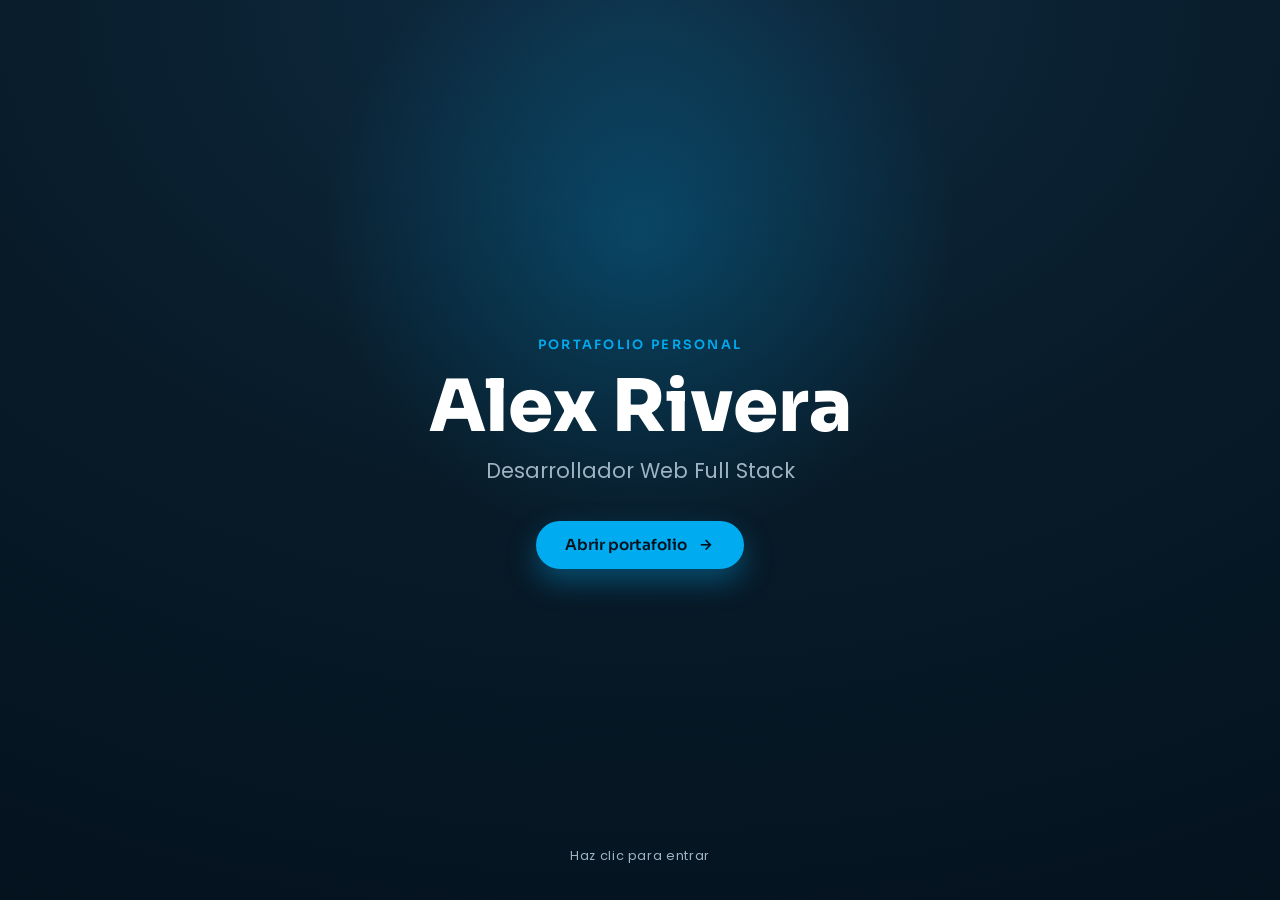
<file: index.html>
<!DOCTYPE html>
<html lang="es">
<head>
  <meta charset="UTF-8">
  <meta http-equiv="X-UA-Compatible" content="IE=edge">
  <meta name="viewport" content="width=device-width, initial-scale=1.0">
  <title>Alex Rivera — Portafolio</title>
  <meta name="description" content="Portafolio personal de Alex Rivera, Desarrollador Web Full Stack.">

  <link rel="preconnect" href="https://fonts.googleapis.com">
  <link rel="stylesheet" href="cafeteria.css">
  <!-- box icons -->
  <link href='https://unpkg.com/boxicons@2.1.4/css/boxicons.min.css' rel='stylesheet'>
</head>
<body>

<div class="scene" id="scene">

  <!-- ============================================= -->
  <!-- PORTADA (cover) -->
  <!-- ============================================= -->
  <section class="cover" id="cover">
    <div class="cover-glow" aria-hidden="true"></div>
    <div class="cover-content">
      <p class="eyebrow">Portafolio personal</p>
      <!-- ✏️ EDITA: tu nombre -->
      <h1 class="cover-name">Alex Rivera</h1>
      <!-- ✏️ EDITA: tu profesión -->
      <p class="cover-role">Desarrollador&nbsp;Web&nbsp;Full&nbsp;Stack</p>
      <button class="btn btn-primary" id="btnOpen" type="button">
        Abrir portafolio <i class='bx bx-right-arrow-alt'></i>
      </button>
    </div>
    <p class="cover-hint">Haz clic para entrar</p>
  </section>

  <!-- ============================================= -->
  <!-- PÁGINA DE PERFIL (profile page) -->
  <!-- ============================================= -->
  <section class="profile-page" id="profilePage">
    <button class="icon-btn corner-btn" id="btnToCover" type="button" aria-label="Volver a la portada">
      <i class='bx bx-arrow-back'></i>
    </button>

    <div class="profile-layout">
      <div class="profile-photo">
        <div class="avatar-ring" aria-hidden="true"></div>
        <!-- ✏️ EDITA: reemplaza este div por <img src="tu-foto.jpg" alt="Tu nombre" class="avatar-img"> -->
        <div class="avatar-initials">AR</div>
      </div>

      <div class="profile-info">
        <!-- ✏️ EDITA: tu saludo -->
        <h2>Hola, soy Alex <span aria-hidden="true">👋</span></h2>
        <!-- ✏️ EDITA: tu biografía corta -->
        <p class="profile-bio">
          Construyo interfaces web rápidas, accesibles y con atención al detalle.
          Me especializo en convertir ideas en productos digitales que la gente
          realmente disfruta usar.
        </p>

        <!-- ✏️ EDITA: tus redes sociales (cambia los href="#") -->
        <div class="profile-socials">
          <a href="mailto:tu@correo.com" class="social-btn" aria-label="Correo"><i class='bx bx-envelope'></i></a>
          <a href="#" class="social-btn" aria-label="LinkedIn"><i class='bx bxl-linkedin'></i></a>
          <a href="#" class="social-btn" aria-label="GitHub"><i class='bx bxl-github'></i></a>
          <a href="#" class="social-btn" aria-label="Instagram"><i class='bx bxl-instagram'></i></a>
        </div>

        <div class="profile-actions">
          <button class="btn btn-primary" id="btnExplore" type="button">Explorar mi trabajo</button>
          <button class="btn btn-ghost" id="btnContactQuick" type="button">Contáctame</button>
        </div>
      </div>
    </div>
  </section>

  <!-- ============================================= -->
  <!-- LIBRO: 6 páginas en 3 dobles páginas -->
  <!-- página 1: experiencia | página 2: educación -->
  <!-- página 3: servicios   | página 4: habilidades -->
  <!-- página 5: portafolio  | página 6: contacto -->
  <!-- ============================================= -->
  <section class="book" id="book">
    <button class="icon-btn corner-btn" id="btnToProfile" type="button" aria-label="Volver al perfil">
      <i class='bx bx-arrow-back'></i>
    </button>

    <div class="book-frame">

      <!-- Doble página 1: Experiencia + Educación -->
      <article class="spread active" data-index="0">
        <div class="page page-left">
          <p class="page-number">01</p>
          <h3 class="page-title">Experiencia laboral</h3>
          <!-- ✏️ EDITA: tu experiencia laboral -->
          <ul class="timeline">
            <li>
              <span class="timeline-date">2024 — Presente</span>
              <h4>Desarrollador Frontend</h4>
              <p class="timeline-place">Nimbus Studio</p>
              <p class="timeline-desc">Construcción de interfaces con React y optimización de rendimiento.</p>
            </li>
            <li>
              <span class="timeline-date">2022 — 2024</span>
              <h4>Desarrollador Web Junior</h4>
              <p class="timeline-place">Agencia Digital S.A.</p>
              <p class="timeline-desc">Desarrollo de sitios institucionales y tiendas en línea.</p>
            </li>
          </ul>
        </div>
        <div class="page page-right">
          <p class="page-number">02</p>
          <h3 class="page-title">Educación</h3>
          <!-- ✏️ EDITA: tu educación -->
          <ul class="timeline">
            <li>
              <span class="timeline-date">2019 — 2023</span>
              <h4>Ingeniería en Sistemas</h4>
              <p class="timeline-place">Universidad Tecnológica</p>
            </li>
            <li>
              <span class="timeline-date">2023</span>
              <h4>Certificación Full Stack</h4>
              <p class="timeline-place">Plataforma de cursos en línea</p>
            </li>
          </ul>
        </div>
        <div class="page-shade" aria-hidden="true"></div>
      </article>

      <!-- Doble página 2: Servicios + Habilidades -->
      <article class="spread" data-index="1">
        <div class="page page-left">
          <p class="page-number">03</p>
          <h3 class="page-title">Mis servicios</h3>
          <!-- ✏️ EDITA: tus servicios -->
          <div class="service-grid">
            <div class="service-card">
              <i class='bx bx-code-alt'></i>
              <h4>Desarrollo web</h4>
              <p>Sitios rápidos y responsivos hechos a medida.</p>
            </div>
            <div class="service-card">
              <i class='bx bx-palette'></i>
              <h4>Diseño UI/UX</h4>
              <p>Interfaces claras centradas en el usuario.</p>
            </div>
            <div class="service-card">
              <i class='bx bx-wrench'></i>
              <h4>Mantenimiento</h4>
              <p>Soporte y mejoras continuas para tu sitio.</p>
            </div>
          </div>
        </div>
        <div class="page page-right">
          <p class="page-number">04</p>
          <h3 class="page-title">Habilidades</h3>
          <!-- ✏️ EDITA: tus habilidades y porcentajes -->
          <div class="skills">
            <div class="skill"><span>HTML / CSS</span><div class="skill-bar"><div style="width:95%"></div></div></div>
            <div class="skill"><span>JavaScript</span><div class="skill-bar"><div style="width:85%"></div></div></div>
            <div class="skill"><span>React</span><div class="skill-bar"><div style="width:75%"></div></div></div>
            <div class="skill"><span>Node.js</span><div class="skill-bar"><div style="width:65%"></div></div></div>
          </div>
        </div>
        <div class="page-shade" aria-hidden="true"></div>
      </article>

      <!-- Doble página 3: Portafolio + Contacto -->
      <article class="spread" data-index="2">
        <div class="page page-left">
          <p class="page-number">05</p>
          <h3 class="page-title">Mi portafolio</h3>
          <!-- ✏️ EDITA: tus proyectos -->
          <div class="project-list">
            <a href="#" class="project-card">
              <span class="project-tag">Web App</span>
              <h4>Sistema de pedidos</h4>
              <p>App para gestionar pedidos en tiempo real.</p>
            </a>
            <a href="#" class="project-card">
              <span class="project-tag">E-commerce</span>
              <h4>Tienda en línea</h4>
              <p>Carrito de compras y pasarela de pago.</p>
            </a>
          </div>
        </div>
        <div class="page page-right">
          <p class="page-number">06</p>
          <h3 class="page-title">Contáctame</h3>
          <form class="contact-form" id="contactForm" novalidate>
            <input type="text" name="nombre" placeholder="Tu nombre" required>
            <input type="email" name="correo" placeholder="Tu correo" required>
            <textarea name="mensaje" placeholder="Tu mensaje" rows="3" required></textarea>
            <button type="submit" class="btn btn-primary">Enviar mensaje</button>
            <p class="form-feedback" id="formFeedback" role="status"></p>
          </form>
        </div>
        <div class="page-shade" aria-hidden="true"></div>
      </article>

    </div>

    <nav class="book-nav" aria-label="Navegación del portafolio">
      <button class="nav-arrow" id="btnPrev" type="button" aria-label="Página anterior"><i class='bx bx-chevron-left'></i></button>
      <div class="dots" id="dots">
        <button class="dot active" data-index="0" type="button" aria-label="Ir a experiencia y educación"></button>
        <button class="dot" data-index="1" type="button" aria-label="Ir a servicios y habilidades"></button>
        <button class="dot" data-index="2" type="button" aria-label="Ir a portafolio y contacto"></button>
      </div>
      <button class="nav-arrow" id="btnNext" type="button" aria-label="Página siguiente"><i class='bx bx-chevron-right'></i></button>
    </nav>
  </section>

</div>

<script src="cafeteria.js"></script>
</body>
</html>
</file>
<file: cafeteria.css>
@import url("https://fonts.googleapis.com/css2?family=Sora:wght@400;600;700;800&family=Poppins:wght@300;400;500;600;700&display=swap");

/* ===================================================
   RESET
=================================================== */
* {
  margin: 0;
  padding: 0;
  box-sizing: border-box;
  text-decoration: none;
  border: none;
  outline: none;
  font-family: "Poppins", sans-serif;
}

html, body {
  height: 100%;
  overflow: hidden;
  background: var(--bg-deep);
}

/* ===================================================
   DESIGN TOKENS
=================================================== */
:root {
  /* superficie nocturna (portada y perfil) */
  --bg-deep: #04111d;
  --bg-color: #081b29;
  --bg-soft: #0f2c42;
  --main-color: #00abf0;
  --accent-warm: #ffb454;
  --white-color: #fff;
  --muted-color: #9fb3c4;

  /* superficie de "papel" (interior del libro) */
  --paper-color: #f6f1e7;
  --paper-soft: #ece4d3;
  --ink-color: #1c2a35;
  --ink-muted: #5b6b78;

  --radius-lg: 1.75rem;
  --radius-md: 1rem;
  --shadow-deep: 0 1.5rem 3.5rem rgba(0, 0, 0, .5);
  --ease: cubic-bezier(.65, 0, .35, 1);
  --speed: .7s;
}

@media (prefers-reduced-motion: reduce) {
  :root { --speed: .01s; }
  * { animation-duration: .01s !important; }
}

/* focus visibility (accessibility floor) */
button:focus-visible,
a:focus-visible,
input:focus-visible,
textarea:focus-visible {
  outline: 2px solid var(--main-color);
  outline-offset: 3px;
}

h1, h2, h3, h4, .eyebrow, .btn, .page-number {
  font-family: "Sora", sans-serif;
}

/* ===================================================
   STAGE — the three full-screen panels
=================================================== */
.scene {
  position: relative;
  width: 100vw;
  height: 100vh;
}

.cover, .profile-page, .book {
  position: fixed;
  inset: 0;
  width: 100%;
  height: 100%;
  transition: transform var(--speed) var(--ease);
  will-change: transform;
}

.notransition { transition: none !important; }

/* ===================================================
   PORTADA (cover)
=================================================== */
.cover {
  z-index: 3;
  background: radial-gradient(120% 120% at 50% 0%, var(--bg-soft) 0%, var(--bg-color) 45%, var(--bg-deep) 100%);
  display: flex;
  flex-direction: column;
  align-items: center;
  justify-content: center;
  text-align: center;
  color: var(--white-color);
  transform: translateX(0);
}
.cover.is-hidden { transform: translateX(112%); }

.cover-glow {
  position: absolute;
  top: -10%;
  left: 50%;
  width: 40rem;
  height: 40rem;
  background: radial-gradient(circle, rgba(0, 171, 240, .25), transparent 70%);
  transform: translateX(-50%);
  pointer-events: none;
}

.cover-content { position: relative; z-index: 1; padding: 0 1.5rem; }

.eyebrow {
  display: inline-block;
  font-size: .8rem;
  font-weight: 600;
  letter-spacing: .18em;
  text-transform: uppercase;
  color: var(--main-color);
  margin-bottom: 1rem;
}

.cover-name {
  font-size: clamp(2.5rem, 7vw, 4.5rem);
  font-weight: 800;
  line-height: 1.05;
}

.cover-role {
  margin-top: .6rem;
  font-size: clamp(1rem, 2.4vw, 1.3rem);
  color: var(--muted-color);
  font-weight: 400;
}

.cover-hint {
  position: absolute;
  bottom: 2.2rem;
  left: 0;
  right: 0;
  text-align: center;
  font-size: .8rem;
  color: var(--muted-color);
  letter-spacing: .05em;
}

/* ===================================================
   BOTONES
=================================================== */
.btn {
  margin-top: 2.2rem;
  display: inline-flex;
  align-items: center;
  gap: .6rem;
  padding: .9rem 1.8rem;
  font-size: .95rem;
  font-weight: 600;
  border-radius: 3rem;
  cursor: pointer;
  transition: transform .25s var(--ease), box-shadow .25s var(--ease), background .25s;
}
.btn:hover { transform: translateY(-2px); }
.btn i { font-size: 1.2rem; }

.btn-primary {
  background: var(--main-color);
  color: var(--bg-deep);
  box-shadow: 0 .8rem 1.8rem rgba(0, 171, 240, .35);
}
.btn-primary:hover { box-shadow: 0 1.1rem 2.2rem rgba(0, 171, 240, .45); }

.btn-ghost {
  margin-top: 0;
  background: transparent;
  color: var(--white-color);
  border: .0875rem solid rgba(255, 255, 255, .25);
}
.btn-ghost:hover { border-color: var(--main-color); color: var(--main-color); }

.icon-btn {
  width: 2.8rem;
  height: 2.8rem;
  border-radius: 50%;
  display: flex;
  align-items: center;
  justify-content: center;
  cursor: pointer;
  background: rgba(255, 255, 255, .08);
  color: var(--white-color);
  font-size: 1.2rem;
  transition: background .25s, transform .25s;
}
.icon-btn:hover { background: var(--main-color); color: var(--bg-deep); transform: translateY(-2px); }

.corner-btn {
  position: absolute;
  top: 1.6rem;
  left: 1.6rem;
  z-index: 5;
}

/* ===================================================
   PÁGINA DE PERFIL
=================================================== */
.profile-page {
  z-index: 2;
  background: linear-gradient(160deg, var(--bg-color) 0%, var(--bg-deep) 100%);
  color: var(--white-color);
  display: flex;
  align-items: center;
  justify-content: center;
  transform: translateX(-112%);
}
.profile-page.is-visible { transform: translateX(0); }
.profile-page.is-hidden { transform: translateX(-112%); }

.profile-layout {
  display: flex;
  align-items: center;
  gap: clamp(2rem, 6vw, 5rem);
  padding: 0 1.5rem;
  max-width: 60rem;
}

.profile-photo {
  position: relative;
  flex-shrink: 0;
  width: clamp(9rem, 18vw, 13rem);
  height: clamp(9rem, 18vw, 13rem);
  display: flex;
  align-items: center;
  justify-content: center;
}

.avatar-ring {
  position: absolute;
  inset: 0;
  border-radius: 50%;
  border: .125rem dashed rgba(0, 171, 240, .45);
  animation: spin 18s linear infinite;
}
@keyframes spin { to { transform: rotate(360deg); } }

.avatar-initials {
  width: 78%;
  height: 78%;
  border-radius: 50%;
  background: linear-gradient(135deg, var(--main-color), #006e9a);
  display: flex;
  align-items: center;
  justify-content: center;
  font-family: "Sora", sans-serif;
  font-weight: 700;
  font-size: clamp(2rem, 5vw, 3rem);
  color: var(--white-color);
  box-shadow: 0 1rem 2.5rem rgba(0, 171, 240, .3);
}

.avatar-img { width: 78%; height: 78%; border-radius: 50%; object-fit: cover; }

.profile-info h2 {
  font-size: clamp(1.6rem, 4vw, 2.3rem);
  font-weight: 700;
}

.profile-bio {
  margin-top: .9rem;
  max-width: 32rem;
  color: var(--muted-color);
  line-height: 1.7;
  font-size: .98rem;
}

.profile-socials {
  display: flex;
  gap: .8rem;
  margin-top: 1.4rem;
}
.social-btn {
  width: 2.6rem;
  height: 2.6rem;
  border-radius: 50%;
  display: flex;
  align-items: center;
  justify-content: center;
  background: rgba(255, 255, 255, .07);
  color: var(--white-color);
  font-size: 1.1rem;
  transition: background .25s, color .25s, transform .25s;
}
.social-btn:hover { background: var(--main-color); color: var(--bg-deep); transform: translateY(-3px); }

.profile-actions {
  display: flex;
  flex-wrap: wrap;
  gap: 1rem;
  margin-top: 1.8rem;
}

/* ===================================================
   LIBRO — interior de páginas color papel
=================================================== */
.book {
  z-index: 1;
  background: radial-gradient(140% 100% at 50% 100%, var(--bg-soft) 0%, var(--bg-deep) 70%);
  display: flex;
  flex-direction: column;
  align-items: center;
  justify-content: center;
  padding: 2rem 1.5rem;
  transform: translateX(112%);
  perspective: 1800px;
}
.book.is-visible { transform: translateX(0); }
.book.is-hidden { transform: translateX(112%); }

.book-frame {
  position: relative;
  width: min(64rem, 100%);
  height: min(34rem, 72vh);
  border-radius: var(--radius-lg);
  box-shadow: var(--shadow-deep);
  background: var(--paper-soft);
  overflow: hidden;
}

/* lomo del libro: sombra central fija, por encima de las páginas */
.book-frame::after {
  content: "";
  position: absolute;
  top: 0;
  left: 50%;
  width: 2.6rem;
  height: 100%;
  transform: translateX(-50%);
  background: linear-gradient(90deg, transparent, rgba(0, 0, 0, .16), transparent);
  z-index: 2;
  pointer-events: none;
}

.spread {
  position: absolute;
  inset: 0;
  display: flex;
  border-radius: var(--radius-lg);
  overflow: hidden;
  opacity: 0;
  pointer-events: none;
  backface-visibility: hidden;
  transform: rotateY(0deg);
}
.spread.active { opacity: 1; pointer-events: auto; }

/* la hoja que se va gira sobre el lomo como una tarjeta rígida;
   backface-visibility la hace "desaparecer" pasado los 90°, dejando
   ver la doble página siguiente, que ya está debajo, fija y completa */
.spread.leaving-next {
  opacity: 1;
  pointer-events: none;
  transform-origin: left center;
  box-shadow: .6rem 0 2rem rgba(0, 0, 0, .35);
  animation: turnNext var(--speed) var(--ease) forwards;
}
.spread.leaving-prev {
  opacity: 1;
  pointer-events: none;
  transform-origin: right center;
  box-shadow: -.6rem 0 2rem rgba(0, 0, 0, .35);
  animation: turnPrev var(--speed) var(--ease) forwards;
}

/* sombra que recorre la hoja mientras gira, como si la luz la atravesara */
.spread .page-shade {
  position: absolute;
  inset: 0;
  background: linear-gradient(90deg, rgba(0, 0, 0, .4), transparent 55%);
  opacity: 0;
  pointer-events: none;
  z-index: 4;
}
.spread.leaving-next .page-shade { animation: shadeSweep var(--speed) linear forwards; }
.spread.leaving-prev .page-shade { animation: shadeSweep var(--speed) linear forwards; transform: scaleX(-1); }

@keyframes turnNext { from { transform: rotateY(0deg); } to { transform: rotateY(-180deg); } }
@keyframes turnPrev { from { transform: rotateY(0deg); } to { transform: rotateY(180deg); } }
@keyframes shadeSweep { 0% { opacity: 0; } 48% { opacity: .65; } 58% { opacity: .65; } 100% { opacity: 0; } }

@media (prefers-reduced-motion: reduce) {
  .spread.leaving-next, .spread.leaving-prev { animation: none; opacity: 0; }
}

.page {
  position: relative;
  flex: 1 1 50%;
  background: var(--paper-color);
  color: var(--ink-color);
  padding: clamp(1.6rem, 4vw, 3rem);
  overflow-y: auto;
}

.page-left { border-right: .0625rem solid rgba(28, 42, 53, .08); }

/* doblez sutil en la esquina de la página derecha */
.page-right::before {
  content: "";
  position: absolute;
  top: 0;
  right: 0;
  width: 2.2rem;
  height: 2.2rem;
  background: linear-gradient(135deg, transparent 50%, rgba(0, 0, 0, .07) 51%);
  pointer-events: none;
}

.page-number {
  font-size: .75rem;
  font-weight: 700;
  letter-spacing: .15em;
  color: var(--main-color);
  margin-bottom: .6rem;
}

.page-title {
  font-size: clamp(1.2rem, 2.6vw, 1.6rem);
  font-weight: 700;
  margin-bottom: 1.3rem;
  color: var(--ink-color);
}

/* timeline (experiencia / educación) */
.timeline { list-style: none; display: flex; flex-direction: column; gap: 1.1rem; }
.timeline-date {
  font-size: .72rem;
  font-weight: 600;
  letter-spacing: .05em;
  color: var(--ink-muted);
  text-transform: uppercase;
}
.timeline h4 { font-size: 1rem; font-weight: 600; margin-top: .2rem; }
.timeline-place { font-size: .85rem; color: var(--ink-muted); }
.timeline-desc { font-size: .85rem; margin-top: .25rem; color: var(--ink-muted); line-height: 1.5; }

/* servicios */
.service-grid { display: flex; flex-direction: column; gap: 1rem; }
.service-card {
  background: var(--white-color);
  border-radius: var(--radius-md);
  padding: 1rem 1.2rem;
  box-shadow: 0 .4rem 1rem rgba(28, 42, 53, .06);
}
.service-card i { font-size: 1.4rem; color: var(--main-color); }
.service-card h4 { font-size: .95rem; font-weight: 600; margin: .4rem 0 .2rem; }
.service-card p { font-size: .82rem; color: var(--ink-muted); }

/* habilidades */
.skills { display: flex; flex-direction: column; gap: 1.1rem; }
.skill span { font-size: .85rem; font-weight: 500; }
.skill-bar {
  margin-top: .4rem;
  width: 100%;
  height: .5rem;
  border-radius: 1rem;
  background: var(--paper-soft);
  overflow: hidden;
}
.skill-bar div { height: 100%; background: linear-gradient(90deg, var(--main-color), var(--accent-warm)); border-radius: 1rem; }

/* portafolio */
.project-list { display: flex; flex-direction: column; gap: 1rem; }
.project-card {
  display: block;
  background: var(--white-color);
  border-radius: var(--radius-md);
  padding: 1rem 1.2rem;
  box-shadow: 0 .4rem 1rem rgba(28, 42, 53, .06);
  transition: transform .25s var(--ease);
}
.project-card:hover { transform: translateX(.3rem); }
.project-tag {
  font-size: .68rem;
  font-weight: 700;
  letter-spacing: .05em;
  text-transform: uppercase;
  color: var(--main-color);
}
.project-card h4 { font-size: .95rem; font-weight: 600; margin: .35rem 0 .2rem; color: var(--ink-color); }
.project-card p { font-size: .82rem; color: var(--ink-muted); }

/* contacto */
.contact-form { display: flex; flex-direction: column; gap: .8rem; }
.contact-form input, .contact-form textarea {
  background: var(--white-color);
  border-radius: .7rem;
  padding: .8rem 1rem;
  font-size: .9rem;
  color: var(--ink-color);
  border: .0625rem solid rgba(28, 42, 53, .12);
  resize: none;
}
.contact-form input:focus, .contact-form textarea:focus { border-color: var(--main-color); }
.contact-form .btn { margin-top: .3rem; align-self: flex-start; }
.form-feedback { font-size: .82rem; color: var(--main-color); min-height: 1.2em; }

/* ===================================================
   NAVEGACIÓN DEL LIBRO
=================================================== */
.book-nav {
  display: flex;
  align-items: center;
  gap: 1.4rem;
  margin-top: 1.6rem;
}

.nav-arrow {
  width: 2.6rem;
  height: 2.6rem;
  border-radius: 50%;
  background: rgba(255, 255, 255, .08);
  color: var(--white-color);
  font-size: 1.3rem;
  display: flex;
  align-items: center;
  justify-content: center;
  cursor: pointer;
  transition: background .25s, transform .25s, opacity .25s;
}
.nav-arrow:hover { background: var(--main-color); color: var(--bg-deep); }
.nav-arrow:disabled { opacity: .3; cursor: default; }
.nav-arrow:disabled:hover { background: rgba(255, 255, 255, .08); color: var(--white-color); }

.dots { display: flex; gap: .55rem; }
.dot {
  width: .55rem;
  height: .55rem;
  border-radius: 50%;
  background: rgba(255, 255, 255, .25);
  cursor: pointer;
  transition: background .25s, transform .25s;
}
.dot.active { background: var(--main-color); transform: scale(1.3); }

/* ===================================================
   RESPONSIVE — mobile: páginas en columna, sin efecto 3D
=================================================== */
@media (max-width: 760px) {
  .profile-layout { flex-direction: column; text-align: center; }
  .profile-socials, .profile-actions { justify-content: center; }

  .book-frame { height: min(80vh, 46rem); }
  .spread { flex-direction: column; overflow-y: auto; }
  .page { flex: 1 1 50%; }
  .page-left { border-right: none; border-bottom: .0625rem solid rgba(28, 42, 53, .08); }
  .book-frame::after { display: none; }

  /* en pantallas chicas el giro 3D no se lee bien con páginas apiladas;
     se reemplaza por un deslizamiento vertical simple */
  .spread.leaving-next, .spread.leaving-prev {
    animation: none;
    transition: transform var(--speed) var(--ease);
  }
  .spread.leaving-next { transform: translateY(-100%); }
  .spread.leaving-prev { transform: translateY(100%); }
  .spread .page-shade { display: none; }
}
</file>
